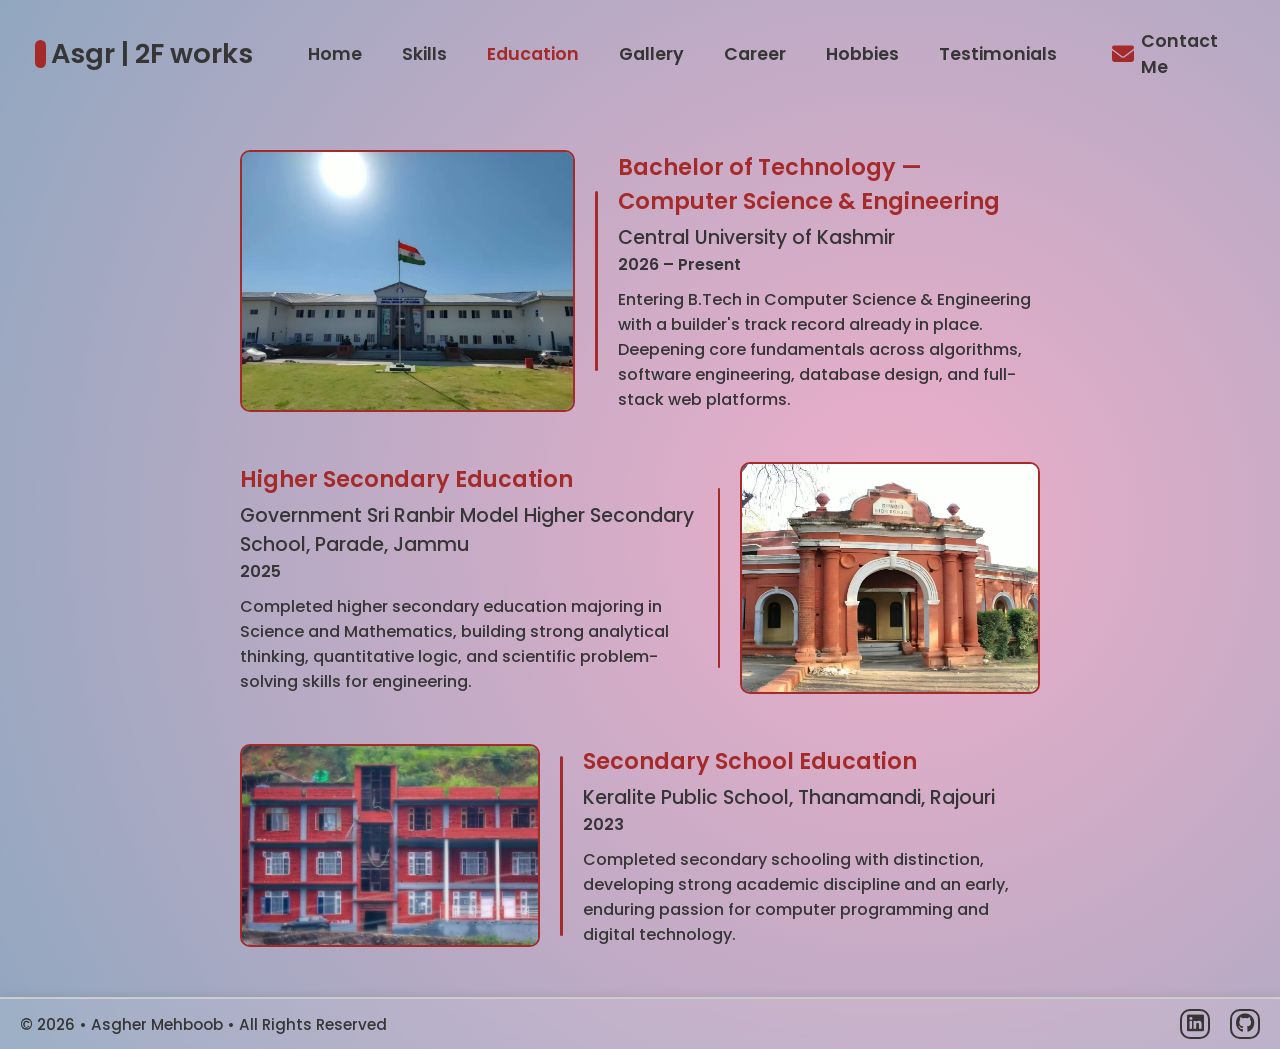
<file: SRC/pages/education.html>
<!DOCTYPE html>
<html>

<head>
    <meta charset="utf-8">
    <meta name="viewport" content="width=device-width, initial-scale=1">
    <title>Education | Asgher Mehboob</title>
    <link rel="stylesheet" type="text/css" href="../style/style.css">
    <link rel="icon" href="../../Assets/favicons/favicon.png" type="image/png" sizes="32x32">

    <link rel="stylesheet" href="https://cdnjs.cloudflare.com/ajax/libs/font-awesome/6.2.0/css/all.min.css">
    <link rel="stylesheet" href="https://unpkg.com/boxicons@latest/css/boxicons.min.css">

</head>

<body>


    <header class="header" id="header">
        <a href="../../index.html" class="logo"><span class="main-icon"></span><span>Asgr | 2F works</span></a>

        <div class="navbar">
            <a href="../../index.html">Home</a>
            <a href="./skills.html">Skills</a>
            <a href="./education.html" class="active">Education</a>
            <a href="./gallery.html">Gallery</a>
            <a href="./career.html">Career</a>
            <a href="./hobbies.html">Hobbies</a>
            <a href="./testimonials.html">Testimonials</a>
        </div>

        <div class="main">
            <a href="./contact.html" class="user main-items"><i class="fas fa-envelope cm-icon"></i>Contact Me</a>
            <div class="main-items menu-icon-container" id="menu-icon-js">
                <div class="bx bx-menu" id="menu-icon"></div>
            </div>
        </div>
    </header>


    <div class="page">
        <main class="education-main">
            <div class="education-section">
                <div class="study first">
                    <div class="image">
                        <img src="../../Assets/education/three.jpg" alt="Central University of Kashmir">
                    </div>
                    <div class="line"></div>
                    <div class="texts">
                        <div class="header">Bachelor of Technology — Computer Science &amp; Engineering</div>
                        <div class="name">Central University of Kashmir</div>
                        <div class="year">2026 – Present</div>
                        <div class="text">Entering B.Tech in Computer Science &amp; Engineering with a builder's track record already in place. Deepening core fundamentals across algorithms, software engineering, database design, and full-stack web platforms.</div>
                    </div>
                </div>
                <div class="study second">
                    <div class="image">
                        <img src="../../Assets/education/one.png" alt="Government Sri Ranbir Model Higher Secondary School">
                    </div>
                    <div class="line"></div>
                    <div class="texts">
                        <div class="header">Higher Secondary Education</div>
                        <div class="name">Government Sri Ranbir Model Higher Secondary School, Parade, Jammu</div>
                        <div class="year">2025</div>
                        <div class="text">Completed higher secondary education majoring in Science and Mathematics, building strong analytical thinking, quantitative logic, and scientific problem-solving skills for engineering.</div>
                    </div>
                </div>
                <div class="study third">
                    <div class="image">
                        <img src="../../Assets/education/two.jpg" alt="Keralite Public School">
                    </div>
                    <div class="line"></div>
                    <div class="texts">
                        <div class="header">Secondary School Education</div>
                        <div class="name">Keralite Public School, Thanamandi, Rajouri</div>
                        <div class="year">2023</div>
                        <div class="text">Completed secondary schooling with distinction, developing strong academic discipline and an early, enduring passion for computer programming and digital technology.</div>
                    </div>
                </div>
            </div>
        </main>
        <footer class="footer">
            <div class="left">
                &copy; 2026 • Asgher Mehboob • All Rights Reserved
            </div>
            <div class="right">
                <div class="social"><a href="https://www.linkedin.com/in/asgher-mehboob-43874b436" target="_blank"><i class="fa-brands fa-linkedin"></i></a></div>
                <div class="social"><a href="https://github.com/asghermehboob2f-works" target="_blank"><i class="fa-brands fa-github"></i></a></div>
            </div>
        </footer>
    </div>





    <div class="nav-touch-close" id="nav-tc-js"></div>

    <script type="text/javascript" src="../script/script.js"></script>

</body>

</html>
</file>
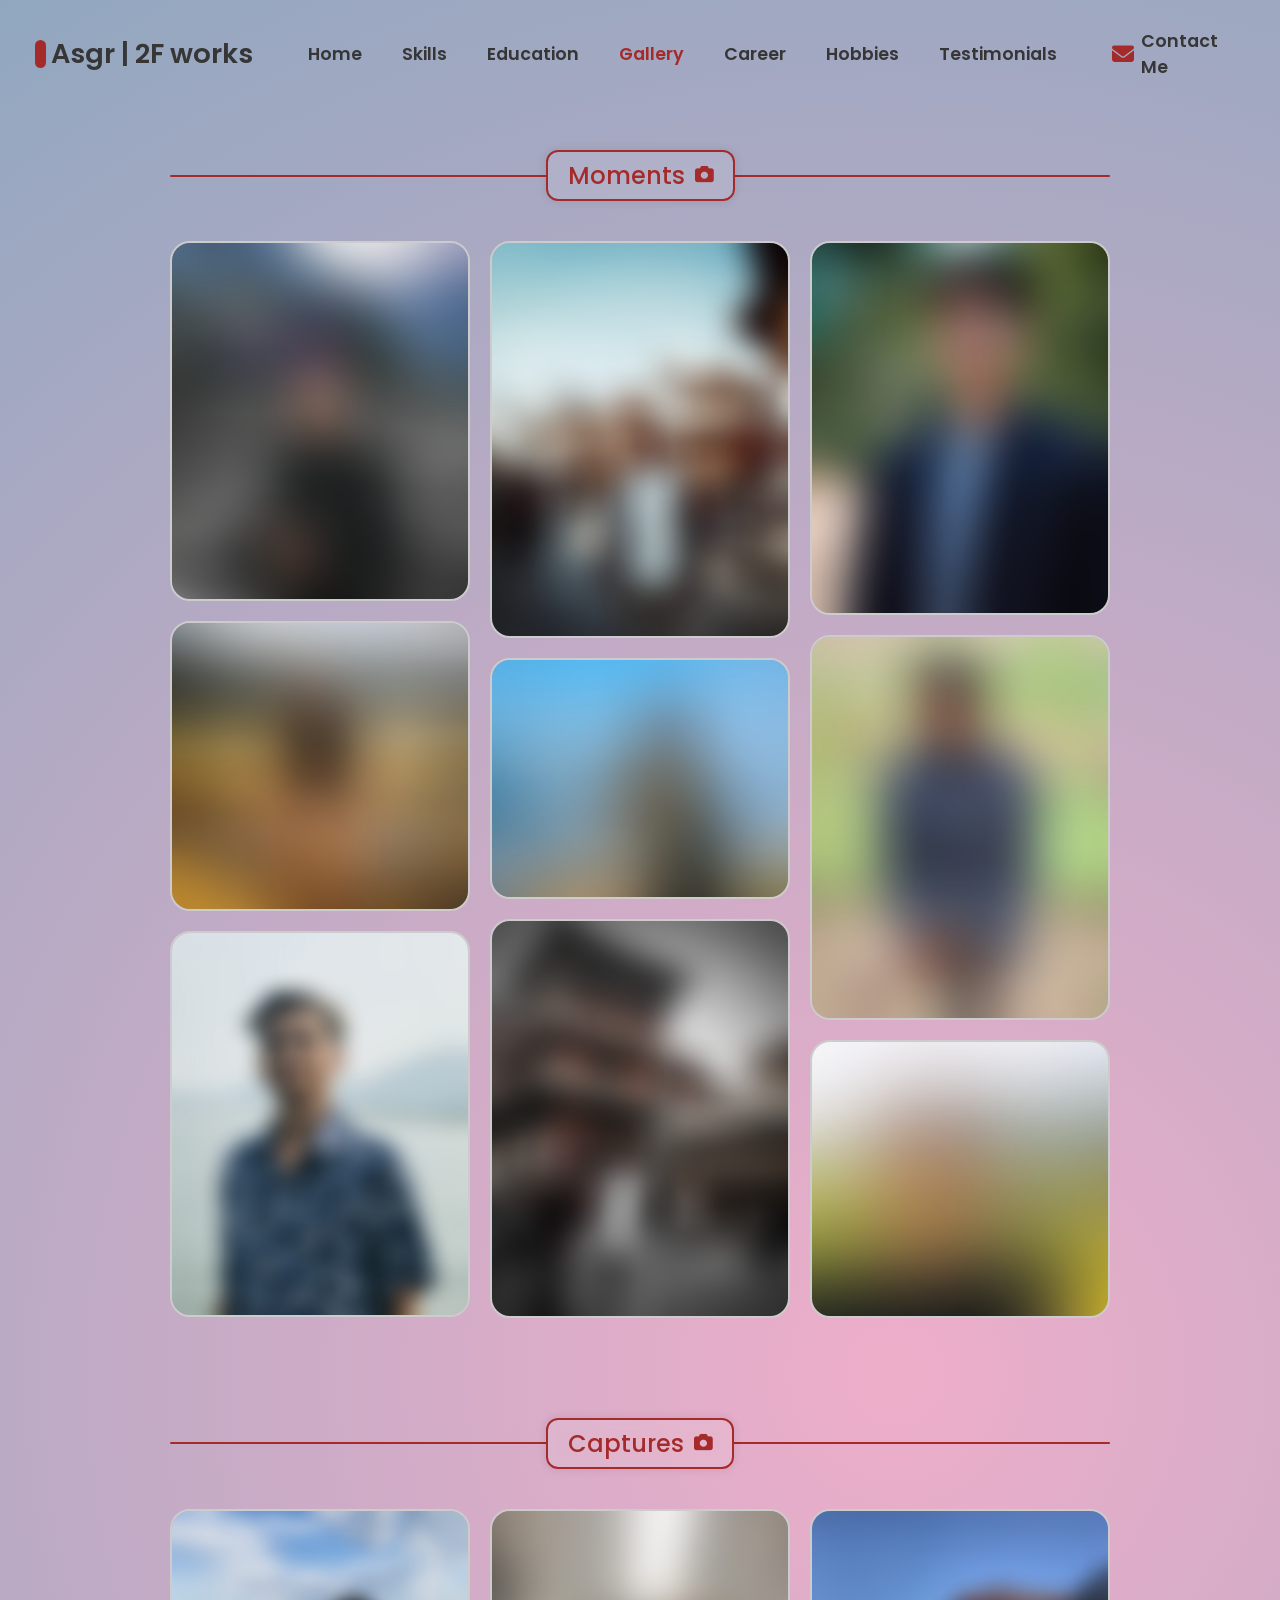
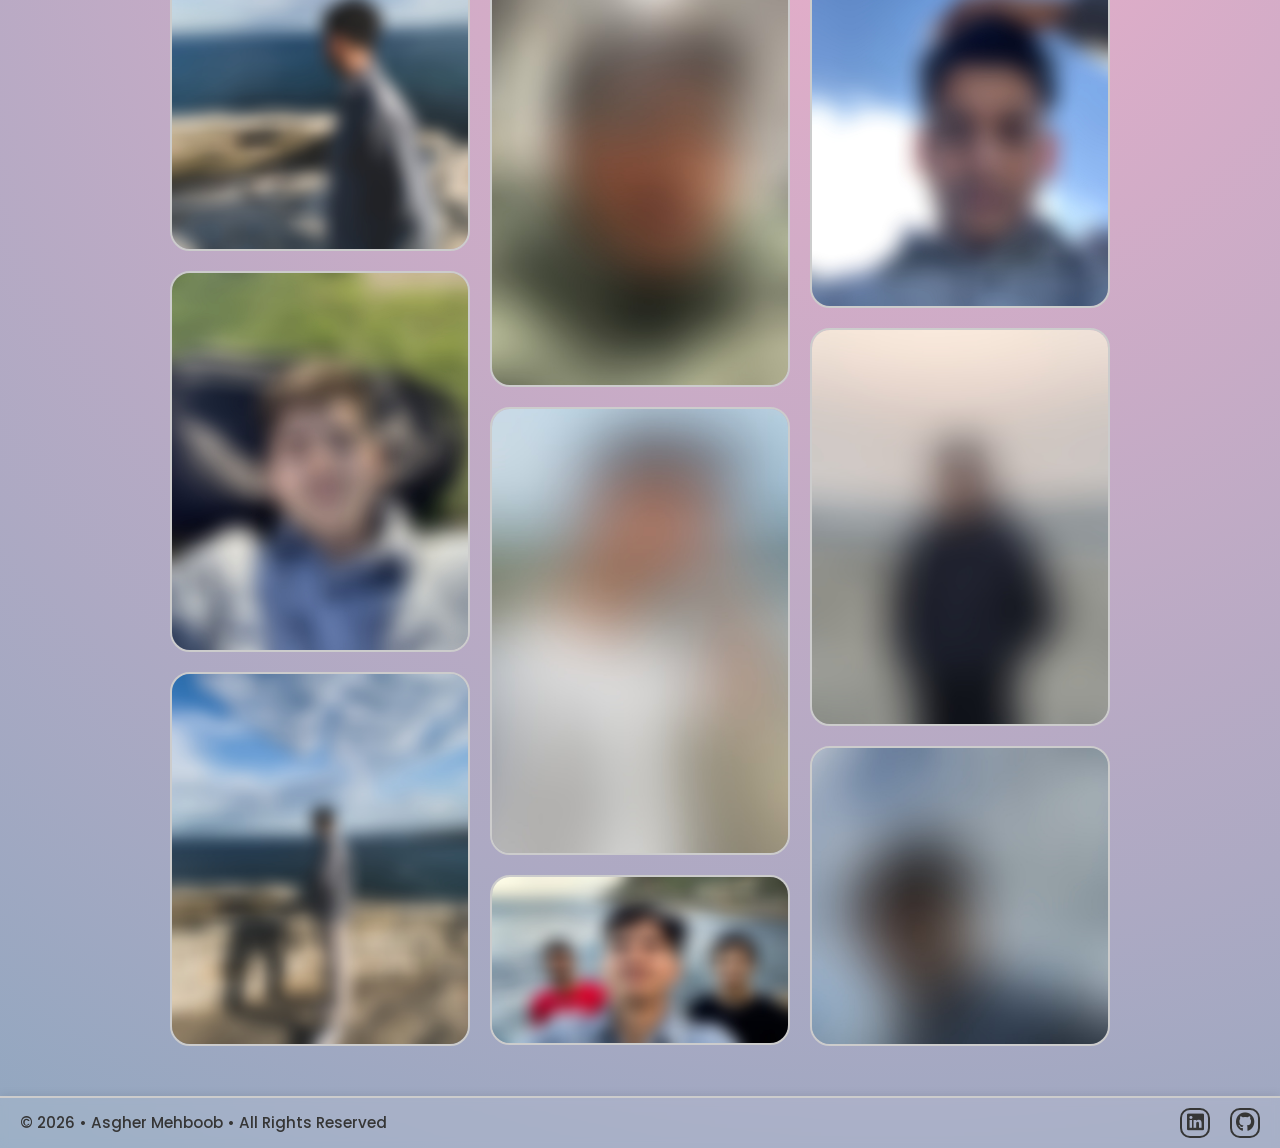
<file: SRC/pages/gallery.html>
<!DOCTYPE html>
<html>

<head>
    <meta charset="utf-8">
    <meta name="viewport" content="width=device-width, initial-scale=1">
    <title>Gallery | Asgher Mehboob</title>
    <link rel="stylesheet" type="text/css" href="../style/style.css?v=2">
    <link rel="icon" href="../../Assets/favicons/favicon.png" type="image/png" sizes="32x32">

    <link rel="stylesheet" href="https://cdnjs.cloudflare.com/ajax/libs/font-awesome/6.2.0/css/all.min.css">
    <link rel="stylesheet" href="https://unpkg.com/boxicons@latest/css/boxicons.min.css">
</head>

<body>


    <header class="header" id="header">
        <a href="../../index.html" class="logo"><span class="main-icon"></span><span>Asgr | 2F works</span></a>

        <div class="navbar">
            <a href="../../index.html">Home</a>
            <a href="./skills.html">Skills</a>
            <a href="./education.html">Education</a>
            <a href="./gallery.html" class="active">Gallery</a>
            <a href="./career.html">Career</a>
            <a href="./hobbies.html">Hobbies</a>
            <a href="./testimonials.html">Testimonials</a>
        </div>

        <div class="main">
            <a href="contact.html" class="user main-items"><i class="fas fa-envelope cm-icon"></i>Contact Me</a>
            <div class="main-items menu-icon-container" id="menu-icon-js">
                <div class="bx bx-menu" id="menu-icon"></div>
            </div>
        </div>
    </header>

    <div class="page">
    <main class="gallery-main">
        <div class="gallery-section">
            <div class="column nepal">
                <div class="header">
                    <div class="header-line"></div>
                    <div class="text">Moments <i class="fa-solid fa-camera"></i></div>
                    <div class="header-line right"></div>
                </div>
                <div class="images">
                    <div class="first image-column">
                        <img src="../../Assets/gallery/Nepal/new 5 cropped.jpeg" alt="">
                        <img src="../../Assets/gallery/Nepal/new 4.jpeg" alt="">
                        <img src="../../Assets/gallery/Nepal/1 (9).jpeg" alt="">
                    </div>
                    <div class="second image-column">
                        <img src="../../Assets/gallery/Nepal/1 (5).jpg" alt="">
                        <img src="../../Assets/gallery/Nepal/1 (1).jpeg" alt="">
                        <img src="../../Assets/gallery/Nepal/new 6.jpeg" alt="">
                    </div>
                    <div class="third image-column">
                        <img src="../../Assets/gallery/Nepal/new 1.jpg" alt="">
                        <img src="../../Assets/gallery/Nepal/1 (8).jpeg" alt="">
                        <img src="../../Assets/gallery/Nepal/1 (4).jpg" alt="">
                    </div>
                </div>
            </div>
            <div class="column australia">
                <div class="header">
                    <div class="header-line"></div>
                    <div class="text">Captures <i class="fa-solid fa-camera"></i></div>
                    <div class="header-line right"></div>
                </div>
                <div class="images">
                    <div class="first image-column">
                        <img src="../../Assets/gallery/Australia/1 (1).jpeg" alt="">
                        <img src="../../Assets/gallery/Australia/1 (3).jpg" alt="">
                        <img src="../../Assets/gallery/Australia/1 (2).jpeg" alt="">
                    </div>
                    <div class="second image-column">
                        <img src="../../Assets/gallery/Australia/1 (5).jpg" alt="">
                        <img src="../../Assets/gallery/Australia/1 (1).jpg" alt="">
                        <img src="../../Assets/gallery/Australia/1 (2).jpg" alt="">
                    </div>
                    <div class="third image-column">
                        <img src="../../Assets/gallery/Australia/1 (4).jpg" alt="">
                        <img src="../../Assets/gallery/Australia/1 (3).jpeg" alt="">
                        <img src="../../Assets/gallery/Australia/1 (6).jpg" alt="">
                    </div>
                </div>
            </div>
        </div>
    </main>
    <footer class="footer">
        <div class="left">
            &copy; 2026 • Asgher Mehboob • All Rights Reserved
        </div>
        <div class="right">
            <div class="social"><a href="https://www.linkedin.com/in/asgher-mehboob-43874b436" target="_blank"><i class="fa-brands fa-linkedin"></i></a></div>
            <div class="social"><a href="https://github.com/asghermehboob2f-works" target="_blank"><i class="fa-brands fa-github"></i></a></div>
        </div>
    </footer>
</div>

    <div class="nav-touch-close" id="nav-tc-js"></div>

    <script type="text/javascript" src="../script/script.js"></script>

</body>

</html>
</file>
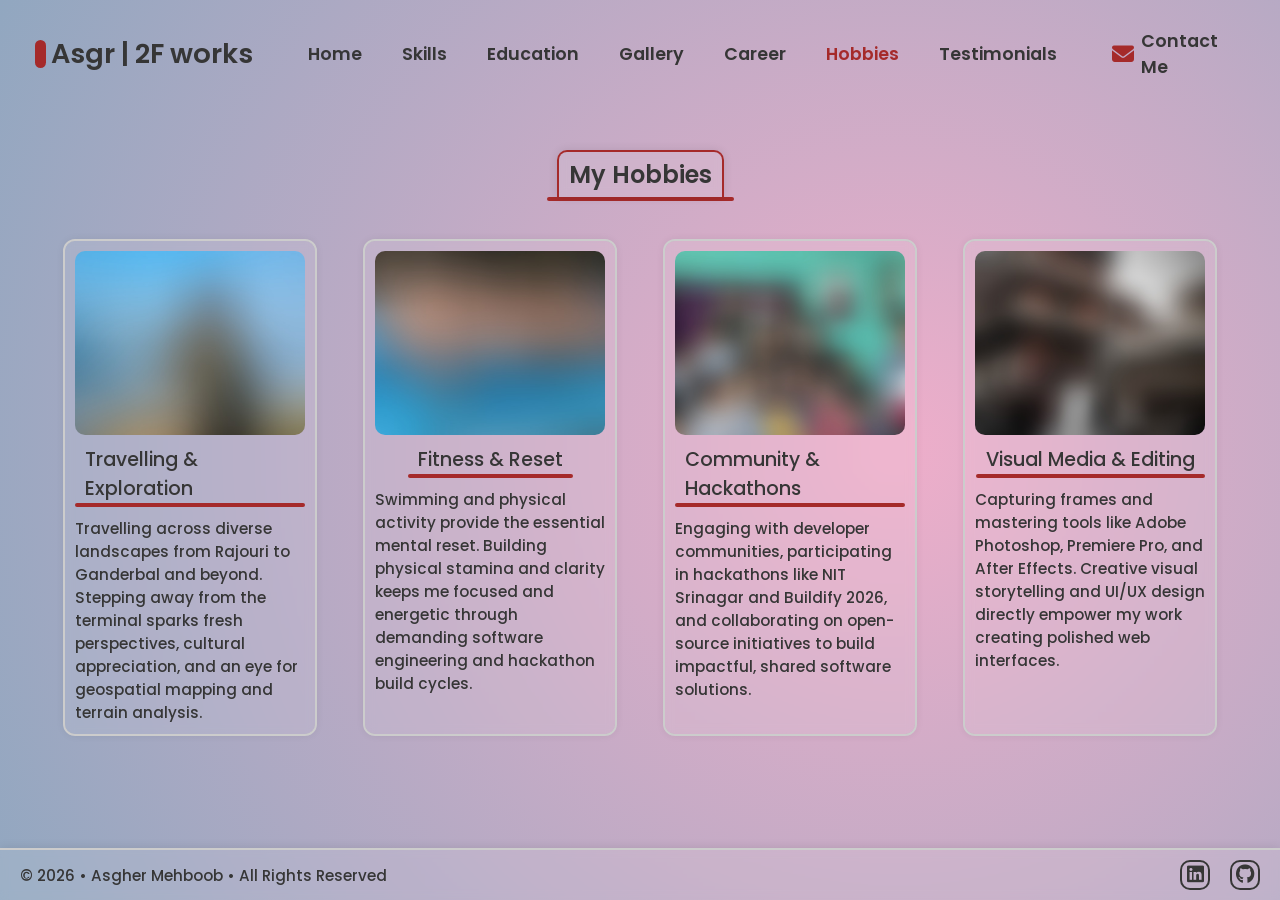
<file: SRC/pages/hobbies.html>
<!DOCTYPE html>
<html>

<head>
    <meta charset="utf-8">
    <meta name="viewport" content="width=device-width, initial-scale=1">
    <title>Hobbies | Asgher Mehboob</title>
    <link rel="stylesheet" type="text/css" href="../style/style.css">
    <link rel="icon" href="../../Assets/favicons/favicon.png" type="image/png" sizes="32x32">

    <link rel="stylesheet" href="https://cdnjs.cloudflare.com/ajax/libs/font-awesome/6.2.0/css/all.min.css">
    <link rel="stylesheet" href="https://unpkg.com/boxicons@latest/css/boxicons.min.css">
</head>

<body>


    <header class="header" id="header">
        <a href="../../index.html" class="logo"><span class="main-icon"></span><span>Asgr | 2F works</span></a>

        <div class="navbar">
            <a href="../../index.html">Home</a>
            <a href="./skills.html">Skills</a>
            <a href="./education.html">Education</a>
            <a href="./gallery.html">Gallery</a>
            <a href="./career.html">Career</a>
            <a href="./hobbies.html" class="active">Hobbies</a>
            <a href="./testimonials.html">Testimonials</a>
        </div>

        <div class="main">
            <a href="contact.html" class="user main-items"><i class="fas fa-envelope cm-icon"></i>Contact Me</a>
            <div class="main-items menu-icon-container" id="menu-icon-js">
                <div class="bx bx-menu" id="menu-icon"></div>
            </div>
        </div>
    </header>

    <div class="page">
    <main class="hobbies-main">
        <div class="hobbies-section">
            <div class="hobbies-header">
                <div class="header-text">My Hobbies</div>
                <div class="header-line"></div>
            </div>
            <div class="section">
                <div class="row first">
                    <div class="hobbies 1">
                        <div class="image">
                            <img src="../../Assets/hobbies/travelling.jpeg" alt="Travelling">
                        </div>
                        <div class="header">
                            <div class="header-text">Travelling &amp; Exploration</div>
                            <div class="header-line"></div>
                        </div>
                        <div class="text">
                            Travelling across diverse landscapes from Rajouri to Ganderbal and beyond. Stepping away from the terminal sparks fresh perspectives, cultural appreciation, and an eye for geospatial mapping and terrain analysis.
                        </div>
                    </div>
                    <div class="hobbies 2">
                        <div class="image">
                            <img src="../../Assets/hobbies/swimming.jpg" alt="Staying Active">
                        </div>
                        <div class="header">
                            <div class="header-text">Fitness &amp; Reset</div>
                            <div class="header-line"></div>
                        </div>
                        <div class="text">
                            Swimming and physical activity provide the essential mental reset. Building physical stamina and clarity keeps me focused and energetic through demanding software engineering and hackathon build cycles.
                        </div>
                    </div>
                </div>
                <div class="row second">
                    <div class="hobbies 3">
                        <div class="image">
                            <img src="../../Assets/hobbies/social adventures.jpg" alt="Community">
                        </div>
                        <div class="header">
                            <div class="header-text">Community &amp; Hackathons</div>
                            <div class="header-line"></div>
                        </div>
                        <div class="text">
                            Engaging with developer communities, participating in hackathons like NIT Srinagar and Buildify 2026, and collaborating on open-source initiatives to build impactful, shared software solutions.
                        </div>
                    </div>
                    <div class="hobbies 4">
                        <div class="image">
                            <img src="../../Assets/hobbies/photography.jpeg" alt="Visual Media">
                        </div>
                        <div class="header">
                            <div class="header-text">Visual Media &amp; Editing</div>
                            <div class="header-line"></div>
                        </div>
                        <div class="text">
                            Capturing frames and mastering tools like Adobe Photoshop, Premiere Pro, and After Effects. Creative visual storytelling and UI/UX design directly empower my work creating polished web interfaces.
                        </div>
                    </div>
                </div>
            </div>
        </div>
    </main>
    <footer class="footer">
        <div class="left">
            &copy; 2026 • Asgher Mehboob • All Rights Reserved
        </div>
        <div class="right">
            <div class="social"><a href="https://www.linkedin.com/in/asgher-mehboob-43874b436" target="_blank"><i class="fa-brands fa-linkedin"></i></a></div>
            <div class="social"><a href="https://github.com/asghermehboob2f-works" target="_blank"><i class="fa-brands fa-github"></i></a></div>
        </div>
    </footer>
</div>





    <div class="nav-touch-close" id="nav-tc-js"></div>

    <script type="text/javascript" src="../script/script.js"></script>

</body>

</html>
</file>
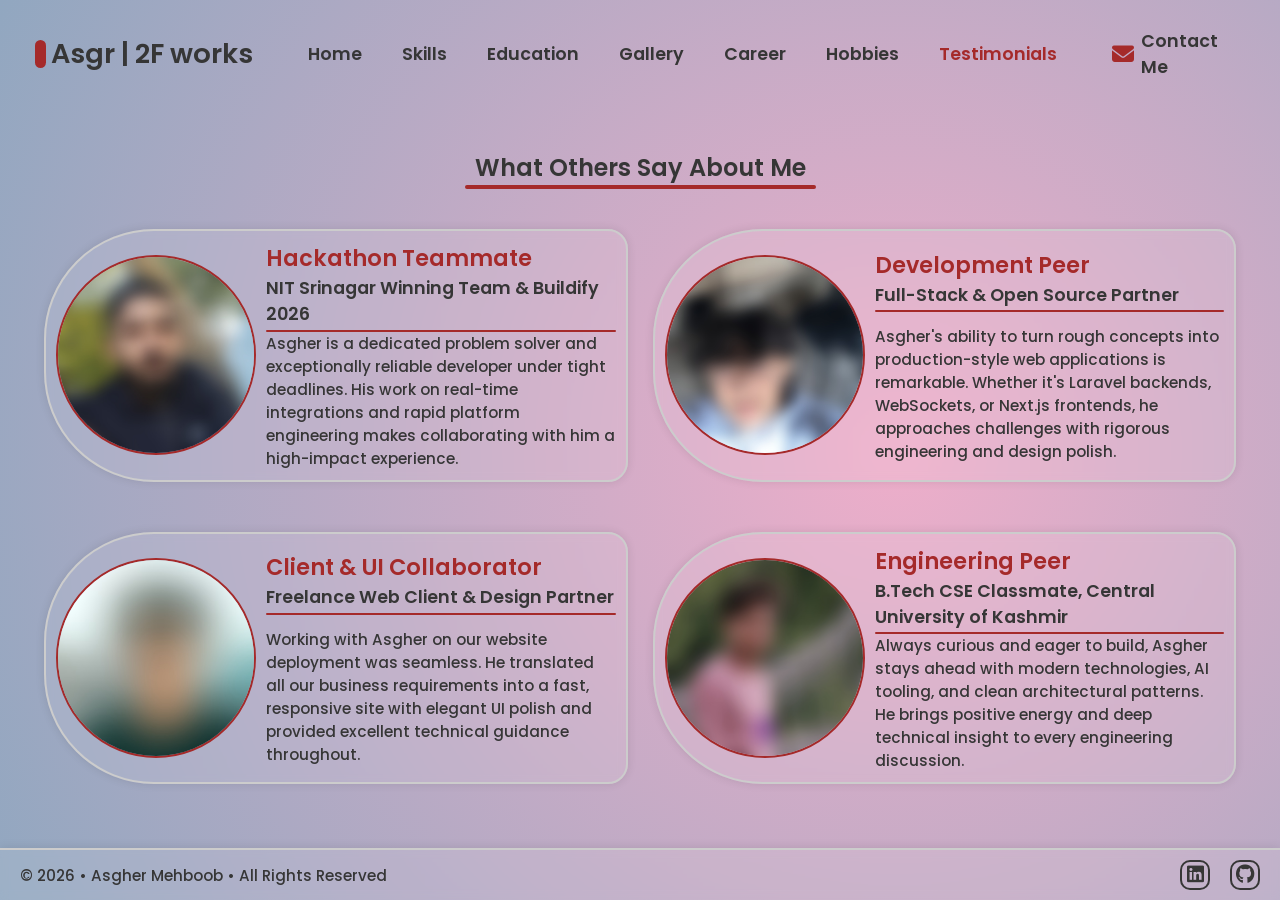
<file: SRC/pages/testimonials.html>
<!DOCTYPE html>
<html>

<head>
    <meta charset="utf-8">
    <meta name="viewport" content="width=device-width, initial-scale=1">
    <title>Testimonials | Asgher Mehboob</title>
    <link rel="stylesheet" type="text/css" href="../style/style.css">
    <link rel="icon" href="../../Assets/favicons/favicon.png" type="image/png" sizes="32x32">

    <link rel="stylesheet" href="https://cdnjs.cloudflare.com/ajax/libs/font-awesome/6.2.0/css/all.min.css">
    <link rel="stylesheet" href="https://unpkg.com/boxicons@latest/css/boxicons.min.css">
</head>

<body>


    <header class="header" id="header">
        <a href="../../index.html" class="logo"><span class="main-icon"></span><span>Asgr | 2F works</span></a>

        <div class="navbar">
            <a href="../../index.html">Home</a>
            <a href="./skills.html">Skills</a>
            <a href="./education.html">Education</a>
            <a href="./gallery.html">Gallery</a>
            <a href="./career.html">Career</a>
            <a href="./hobbies.html">Hobbies</a>
            <a href="./testimonials.html" class="active">Testimonials</a>
        </div>

        <div class="main">
            <a href="contact.html" class="user main-items"><i class="fas fa-envelope cm-icon"></i>Contact Me</a>
            <div class="main-items menu-icon-container" id="menu-icon-js">
                <div class="bx bx-menu" id="menu-icon"></div>
            </div>
        </div>
    </header>


    <div class="page">
    <main class="testimonials-main">
        <div class="testimonials-section">
            <div class="testimonials-header">
                <div class="header-text">What Others Say About Me</div>
                <div class="header-line"></div>
            </div>
            <div class="section">
                <div class="row">
                    <!-- <div class="test1"> -->
                    <div class="block maddat">
                        <div class="image">
                            <img src="../../Assets/testimonials/person1.jpg" alt="Teammate">
                        </div>
                        <div class="content">
                            <div class="content-row">
                                <div class="name">Hackathon Teammate</div>
                                <div class="description">NIT Srinagar Winning Team &amp; Buildify 2026</div>
                                <div class="line"></div>
                            </div>
                            <div class="text">
                                Asgher is a dedicated problem solver and exceptionally reliable developer under tight deadlines. His work on real-time integrations and rapid platform engineering makes collaborating with him a high-impact experience.
                            </div>
                        </div>
                    </div>
                    <div class="block oasis">
                        <div class="image">
                            <img src="../../Assets/testimonials/person2.jpeg" alt="Full-Stack Peer">
                        </div>
                        <div class="content">
                            <div class="content-row">
                                <div class="name">Development Peer</div>
                                <div class="description">Full-Stack &amp; Open Source Partner</div>
                                <div class="line"></div>
                            </div>
                            <div class="text">
                                Asgher's ability to turn rough concepts into production-style web applications is remarkable. Whether it's Laravel backends, WebSockets, or Next.js frontends, he approaches challenges with rigorous engineering and design polish.
                            </div>
                        </div>
                    </div>
                    <!-- </div> -->
                </div>
                <div class="row">
                    <!-- <div class="test1"> -->
                    <div class="block sudip">
                        <div class="image">
                            <img src="../../Assets/testimonials/person3.jpg" alt="Client & UI Collaborator">
                        </div>
                        <div class="content">
                            <div class="content-row">
                                <div class="name">Client &amp; UI Collaborator</div>
                                <div class="description">Freelance Web Client &amp; Design Partner</div>
                                <div class="line"></div>
                            </div>
                            <div class="text">
                                Working with Asgher on our website deployment was seamless. He translated all our business requirements into a fast, responsive site with elegant UI polish and provided excellent technical guidance throughout.
                            </div>
                        </div>
                    </div>
                    <div class="block subin">
                        <div class="image">
                            <img src="../../Assets/testimonials/person4.jpg" alt="Academic Peer">
                        </div>
                        <div class="content">
                            <div class="content-row">
                                <div class="name">Engineering Peer</div>
                                <div class="description">B.Tech CSE Classmate, Central University of Kashmir</div>
                                <div class="line"></div>
                            </div>
                            <div class="text">
                                Always curious and eager to build, Asgher stays ahead with modern technologies, AI tooling, and clean architectural patterns. He brings positive energy and deep technical insight to every engineering discussion.
                            </div>
                        </div>
                    </div>
                    <!-- </div> -->
                </div>
            </div>
        </div>
    </main>
    <footer class="footer">
        <div class="left">
            &copy; 2026 • Asgher Mehboob • All Rights Reserved
        </div>
        <div class="right">
            <div class="social"><a href="https://www.linkedin.com/in/asgher-mehboob-43874b436" target="_blank"><i class="fa-brands fa-linkedin"></i></a></div>
            <div class="social"><a href="https://github.com/asghermehboob2f-works" target="_blank"><i class="fa-brands fa-github"></i></a></div>
        </div>
    </footer>
</div>




    
    <div class="nav-touch-close" id="nav-tc-js"></div>

    <script type="text/javascript" src="../script/script.js"></script>

</body>

</html>
</file>
<file: SRC/style/style.css>
@import url('https://fonts.googleapis.com/css2?family=Poppins:wght@300;400;500;600;700&display=swap');

* {
	padding: 0;
	margin: 0;
	box-sizing: border-box;
	font-family: 'Poppins', sans-serif;
	text-decoration: none;
	list-style: none;
}

img {
	
}

:root {
	/* --bg-color: radial-gradient(circle at 60% 50%, rgba(238,174,202,1) 0%, rgb(127, 172, 224) 100%); */
	--bg-color: radial-gradient(circle at 70% 50%, rgba(238, 174, 202, 1) 0%, rgb(145, 167, 192) 100%);
	--text-color: #363636;
	--main-color: brown;
	/* --main-color: hsl(250, 52%, 36%); */
}

html {
	overflow-x: hidden;
}

body {
	min-height: 100vh;
	background: var(--bg-color);
	color: var(--text-color);
	overflow-x: hidden;
}

header {
	position: fixed;
	/* position: relative; */
	width: 100%;
	top: 0;
	right: 0;
	z-index: 117;
	display: flex;
	align-items: center;
	/* justify-content: space-between; */
	justify-content: space-evenly;
	background: transparent;
	/* padding: 28px 12%; */
	padding: 28px 0px;
	transition: all .50s ease;
	/* backdrop-filter: blur(4px); */
}
header.scrolled {
	backdrop-filter: blur(4px);
}
.logo {
	display: flex;
	align-items: center;
	/* margin-right: 25px; */
}

.logo .main-icon {
	width: 0.7rem;
	height: 1.7rem;
	margin-right: 5px;
	background-color: var(--main-color);
	border-radius: 50px;
}

.logo span {
	color: var(--text-color);
	font-size: 1.7rem;
	font-weight: 600;
}

.navbar {
	display: flex;
}

.navbar a {
	position: relative;
	color: var(--text-color);
	font-size: 1.1rem;
	font-weight: 600;
	padding: 5px 0;
	margin: 0px 20px;
	transition: all .50s ease;
	display: flex;
	justify-content: center;
}

.navbar a::before {
	content: "";
	position: absolute;
	top: 0;
	width: 0px;
	height: 2px;
	border-radius: 10px;
	background-color: var(--text-color);
	transition: all 0.3s ease;
	opacity: 0;
}

.navbar a:hover::before {
	width: 100%;
	opacity: 1;
}

.navbar a:hover {
	color: var(--main-color);
	transform: scale(1.1);
}

.header .navbar a.active,
.header .main a.active {
	color: var(--main-color);
}


.header .main {
	display: flex;
	align-items: center;
	/* border: 2px solid; */
	/* margin-left: 25px; */
}

.header .main a {
	width: 132.4417px;
	/* width: fit-content; */
	justify-content: right;
	color: var(--text-color);
	font-size: 1.1rem;
	font-weight: 600;
	transition: all .50s ease;
}

.header .main .user .cm-icon {
	font-size: 22px;
}

.user {
	display: flex;
	align-items: center;
}

.user i {
	color: var(--main-color);
	font-size: 28px;
	margin-right: 7px;
}

.main a:hover {
	color: var(--main-color);
}

#menu-icon {
	font-size: 26px;
	color: var(--text-color);
	cursor: pointer;
	z-index: 114;
	display: none;
	line-height: 1;
	transition: transform 0.35s cubic-bezier(0.34, 1.56, 0.64, 1), color 0.25s ease;
}

#menu-icon.bx-x {
	transform: rotate(90deg);
	color: var(--main-color);
}

.about {
	/* position: relative;
	top: 150px; */
	width: 100%;
	padding-top: 150px;
	/* margin-top: 150px; */
	/* height: 100vh; */
	min-width: 250px;
	display: flex;
	justify-content: center;
	align-items: center;
}

.about-content {
	max-width: 1080px;
	padding: 0px 20px;
	display: flex;
	justify-content: center;
	align-items: center;
	flex-direction: row;
}

.column.left {
	text-align: left;
	/* padding-left: 20px; */
	flex: 1;
	min-width: 0;
}

.column.right {
	order: 1;
	width: fit-content;
	display: flex;
	align-items: center;
	justify-content: left;
}


.column.right img {
	max-width: 250px;
	margin-left: 50px;
	border-radius: 20px 100px 20px 20px;
	box-shadow: 0 0 10px rgba(0, 0, 0, 0.2);

}

.about .text {
	font-size: clamp(1.25rem, 2vw, 1.8rem);
	font-weight: bold;
	color: var(--text-color);
	white-space: nowrap;
}

.about .iAm {
	color: #4e54c8;
}

.about p {
	font-size: 1.2rem;
	font-weight: 500;
	margin-top: 20px;
	color: var(--text-color);
}

.about .buttons {
	margin-top: 20px;
	display: flex;
	column-gap: 20px;
}

.about a {
	display: inline-block;
	/* margin-top: 20px; */
	padding: 10px 20px;
	background-color: var(--main-color);
	color: #fff;
	text-decoration: none;
	border-radius: 5px;
	font-size: 1rem;
	font-weight: 500;
	transition: 0.3s;
}

.about a:hover {
	background-color: #4e54c8;
}

.about .cm-button {
	color: var(--text-color);
	/* font-weight: 600; */
	background-color: transparent;
	outline: 2px solid var(--main-color);
}

.about .cm-button:hover {
	/* font-weight: 500; */
	color: white;
	outline: none;
}

.nav-touch-close {
	position: fixed;
	display: none;
	top: 0;
	left: 0;
	width: 100%;
	height: 100%;
	background: rgba(15, 23, 42, 0.2);
	backdrop-filter: blur(5px);
	-webkit-backdrop-filter: blur(5px);
	cursor: pointer;
	z-index: 112;
	transition: opacity 0.3s ease;
}

.nav-touch-close-open {
	display: block;
}

.nav-LR-TC {
	background: transparent;
	backdrop-filter: none;
}

@media (max-width: 1200px) {
	header {
		padding: 14px 2%;
		transition: .2s;
		justify-content: space-between;
	}

	.navbar a {
		padding: 5px 0;
		margin: 0px 20px;
	}
}

@media (max-width: 850px) {
	/* .about {
		display: inline;
	} */

	.about-content {
		/* position: relative; */
		display: block;
		padding: 0px;
		/* top: 100px; */
		max-width: 100%;
		height: 100%;
	}

	.about-content .column.left {
		max-width: 100%;
		margin-left: 20px;
		margin-right: 20px;
		padding: 0px;
		text-align: center;
	}


	.about-content .column.left .text {
		margin-top: 20px;
		font-size: clamp(1.05rem, 3.6vw, 1.5rem);
		white-space: nowrap;
	}

	.about-content .column.left p {
		margin: 0px;
		font-size: 1.1rem;
		margin-top: 10px;
	}

	.about .about-content .buttons {
		display: block;
		margin: 0px;
	}

	.about-content .column.left a {
		margin: 0px;
		margin-top: 20px;
		margin-right: 10px;
		margin-left: 10px;

	}

	.about-content .column.right {
		width: 100%;
		display: flex;
		justify-content: center;
		align-items: center;
	}

	.about-content .column.right img {
		margin: 0px;
	}
}

@media (max-width: 768px) {
	.about-content .column.left .text {
		font-size: clamp(0.78rem, 3.8vw, 1.05rem);
	}

	.header .main .user {
		display: none !important;
	}

	.logo span {
		font-size: 1.35rem;
	}
}

@media (max-width: 1100px) {
	.main .main-items {
		margin-right: 12px;
	}

	.main .menu-icon-container {
		position: relative;
		margin-right: 5px;
		width: 42px;
		height: 42px;
		border-radius: 12px;
		border: none;
		box-shadow: 0 4px 14px rgba(0, 0, 0, 0.08);
		background: rgba(255, 255, 255, 0.45);
		backdrop-filter: blur(14px) saturate(160%);
		-webkit-backdrop-filter: blur(14px) saturate(160%);
		cursor: pointer;
		display: flex;
		justify-content: center;
		align-items: center;
		z-index: 115;
		transition: all 0.25s cubic-bezier(0.4, 0, 0.2, 1);
	}

	.main .menu-icon-container:hover {
		background: rgba(255, 255, 255, 0.7);
		box-shadow: 0 6px 20px rgba(0, 0, 0, 0.12);
		transform: translateY(-1px);
	}

	.main .menu-icon-container:active {
		transform: scale(0.93);
	}

	.header .main a {
		width: 132.6px;
	}

	#menu-icon {
		display: flex;
		align-items: center;
		justify-content: center;
	}

	.navbar {
		position: absolute;
		top: calc(100% + 12px);
		right: 20px;
		min-width: 215px;
		width: auto;
		height: auto;
		padding: 8px 6px;
		border: none;
		border-radius: 18px;
		box-shadow: 0 20px 45px -8px rgba(30, 41, 59, 0.2),
					0 4px 12px rgba(0, 0, 0, 0.06);
		background: rgba(255, 255, 255, 0.78);
		backdrop-filter: blur(24px) saturate(190%);
		-webkit-backdrop-filter: blur(24px) saturate(190%);
		display: flex;
		flex-direction: column;
		gap: 3px;
		transform: translateY(-10px) scale(0.95);
		transform-origin: top right;
		transition: all 0.28s cubic-bezier(0.16, 1, 0.3, 1);
		visibility: hidden;
		opacity: 0;
		pointer-events: none;
		z-index: 116;
	}

	.navbar a {
		display: flex;
		align-items: center;
		justify-content: flex-start;
		width: 100%;
		margin: 0;
		padding: 10px 18px 10px 18px;
		font-size: 0.95rem;
		font-weight: 500;
		color: #334155;
		border-radius: 12px;
		position: relative;
		transition: all 0.2s cubic-bezier(0.4, 0, 0.2, 1);
	}

	.navbar a:before,
	.navbar a:after {
		display: none;
	}

	.navbar a:hover {
		background: rgba(255, 255, 255, 0.85);
		color: var(--main-color);
		transform: translateX(4px);
		box-shadow: 0 2px 8px rgba(0, 0, 0, 0.04);
	}

	.navbar a.active {
		background: linear-gradient(135deg, rgba(165, 42, 42, 0.12), rgba(165, 42, 42, 0.04));
		color: var(--main-color);
		font-weight: 600;
	}

	.navbar a.active::before {
		content: "";
		display: block;
		position: absolute;
		left: 6px;
		width: 3.5px;
		height: 18px;
		border-radius: 4px;
		background: var(--main-color);
		box-shadow: 0 0 8px rgba(165, 42, 42, 0.35);
	}

	.navbar.open {
		visibility: visible;
		opacity: 1;
		transform: translateY(0) scale(1);
		pointer-events: auto;
	}
}

@media (max-width: 500px) {
	.navbar {
		right: 14px;
		min-width: 200px;
	}
}


/* ===================================================
   CONTACT SECTION - MODERN GLASSMORPHIC SHOWCASE
   =================================================== */

.contact-main {
	width: 100%;
	min-height: calc(100vh - 120px);
	padding-top: 110px;
	padding-bottom: 70px;
	display: flex;
	flex-direction: column;
	align-items: center;
	justify-content: center;
}

/* Hero Header */
.contact-hero {
	width: 100%;
	display: flex;
	flex-direction: column;
	align-items: center;
	text-align: center;
	margin-bottom: 35px;
	padding: 0 20px;
	max-width: 780px;
	box-sizing: border-box;
}

.contact-pill {
	display: inline-flex;
	align-items: center;
	gap: 8px;
	padding: 0;
	background: transparent;
	border: none;
	border-radius: 0;
	box-shadow: none;
	backdrop-filter: none;
	-webkit-backdrop-filter: none;
	font-size: 0.85rem;
	font-weight: 600;
	letter-spacing: 1.2px;
	text-transform: uppercase;
	color: #9e2a2b;
	margin-bottom: 8px;
}

.contact-title {
	width: 100%;
	font-size: 2.25rem;
	font-weight: 700;
	color: var(--text-color);
	margin-bottom: 10px;
	letter-spacing: -0.5px;
	word-wrap: break-word;
	overflow-wrap: break-word;
}

.contact-subtitle {
	width: 100%;
	font-size: 1rem;
	color: #4b5563;
	line-height: 1.6;
	word-wrap: break-word;
	overflow-wrap: break-word;
}

/* Main Container - Unified Dual-Panel Glass Card */
.contact-main .contact-full {
	width: 1060px;
	max-width: 94%;
	margin: 0 auto;
	display: grid;
	grid-template-columns: 1fr 1.15fr;
	background: rgba(255, 255, 255, 0.55);
	backdrop-filter: blur(16px);
	-webkit-backdrop-filter: blur(16px);
	border: 1px solid rgba(255, 255, 255, 0.8);
	border-radius: 24px;
	box-shadow: 0 20px 45px rgba(0, 0, 0, 0.07), 0 2px 8px rgba(0, 0, 0, 0.03);
	overflow: hidden;
	transition: all 0.3s ease;
}

/* Left Panel - Contact Information */
.contact-main .contact-section {
	padding: 38px 32px;
	background: rgba(255, 255, 255, 0.28);
	border-right: 1px solid rgba(255, 255, 255, 0.65);
	display: flex;
	flex-direction: column;
	justify-content: space-between;
	gap: 22px;
}

.contact-main .contact-section .cs-top {
	display: flex;
	flex-direction: column;
	gap: 12px;
}

.contact-main .contact-section .cs-header-text h2 {
	font-size: 1.45rem;
	font-weight: 700;
	color: #1f2937;
	margin-bottom: 4px;
}

.contact-main .contact-section .cs-header-text p {
	font-size: 0.88rem;
	color: #4b5563;
	line-height: 1.5;
}


/* Contact Items List */
.contact-main .cs-items-list {
	display: flex;
	flex-direction: column;
	gap: 12px;
}

.contact-main .contact-section .cs-item {
	display: flex;
	align-items: center;
	gap: 14px;
	padding: 12px 14px;
	border-radius: 14px;
	background: rgba(255, 255, 255, 0.45);
	border: 1px solid rgba(255, 255, 255, 0.75);
	transition: all 0.25s ease;
	color: inherit;
	text-decoration: none;
}

.contact-main .contact-section a.cs-item {
	cursor: pointer;
}

.contact-main .contact-section .cs-item:hover {
	background: rgba(255, 255, 255, 0.85);
	border-color: rgba(255, 255, 255, 0.95);
	transform: translateY(-2px);
	box-shadow: 0 6px 18px rgba(0, 0, 0, 0.05);
}

.contact-main .contact-section .icon {
	width: 44px;
	height: 44px;
	min-width: 44px;
	border-radius: 12px;
	background: rgba(158, 42, 43, 0.1);
	border: 1px solid rgba(158, 42, 43, 0.2);
	color: #9e2a2b;
	font-size: 1.15rem;
	display: flex;
	align-items: center;
	justify-content: center;
	transition: all 0.25s ease;
}

.contact-main .contact-section .cs-item:hover .icon {
	background: #9e2a2b;
	color: #ffffff;
	transform: scale(1.05);
}

.contact-main .contact-section .text {
	flex: 1;
	display: flex;
	flex-direction: column;
	min-width: 0;
}

.contact-main .contact-section .placeHolder {
	font-size: 0.72rem;
	font-weight: 700;
	text-transform: uppercase;
	letter-spacing: 0.6px;
	color: #9e2a2b;
	margin-bottom: 2px;
}

.contact-main .contact-section .info {
	font-size: 0.9rem;
	font-weight: 500;
	color: #1f2937;
	word-break: break-word;
	line-height: 1.35;
}

.contact-main .contact-section .action-hint {
	font-size: 0.78rem;
	color: #9ca3af;
	transition: all 0.2s ease;
	opacity: 0.5;
	padding-right: 4px;
}

.contact-main .contact-section .cs-item:hover .action-hint {
	color: #9e2a2b;
	opacity: 1;
	transform: translate(2px, -2px);
}

/* Right Panel - Contact Form */
.contact-main .contact-form {
	padding: 38px 36px;
	display: flex;
	flex-direction: column;
	justify-content: center;
	position: relative;
	background: transparent;
	text-align: left;
}

.contact-main .contact-form .cf-header {
	margin-bottom: 20px;
}

.contact-main .contact-form .cf-header h2 {
	font-size: 1.45rem;
	font-weight: 700;
	color: #1f2937;
	margin-bottom: 4px;
}

.contact-main .contact-form .cf-header p {
	font-size: 0.88rem;
	color: #4b5563;
}

.contact-main .form-group {
	margin-bottom: 16px;
	text-align: left;
}

.contact-main label {
	display: flex;
	align-items: center;
	gap: 8px;
	font-size: 0.85rem;
	font-weight: 600;
	color: #374151;
	margin-bottom: 6px;
}

.contact-main label i {
	color: #9e2a2b;
	font-size: 0.9rem;
}

.contact-main input[type="text"],
.contact-main input[type="email"],
.contact-main textarea {
	width: 100%;
	padding: 11px 15px;
	font-size: 0.92rem;
	font-family: inherit;
	color: #1f2937;
	background: rgba(255, 255, 255, 0.75);
	border: 1.5px solid rgba(209, 213, 219, 0.85);
	border-radius: 12px;
	outline: none;
	box-shadow: 0 2px 4px rgba(0, 0, 0, 0.02);
	transition: all 0.25s ease;
}

.contact-main input[type="text"]::placeholder,
.contact-main input[type="email"]::placeholder,
.contact-main textarea::placeholder {
	color: #9ca3af;
	font-size: 0.88rem;
}

.contact-main input[type="text"]:focus,
.contact-main input[type="email"]:focus,
.contact-main textarea:focus {
	background: #ffffff;
	border-color: #9e2a2b;
	box-shadow: 0 0 0 4px rgba(158, 42, 43, 0.12);
}

.contact-main textarea {
	resize: vertical;
	min-height: 105px;
}

/* Error Alerts */
.contact-main .contact-form .email-error,
.contact-main .contact-form .error {
	display: none;
	align-items: center;
	gap: 8px;
	padding: 10px 14px;
	background: rgba(239, 68, 68, 0.1);
	border: 1px solid rgba(239, 68, 68, 0.3);
	border-radius: 10px;
	color: #b91c1c;
	font-size: 0.85rem;
	font-weight: 500;
	margin-top: 12px;
	margin-bottom: 2px;
}

.contact-main .contact-form .error-show {
	display: flex;
	animation: shakeAlert 0.4s ease;
}

@keyframes shakeAlert {
	0%, 100% { transform: translateX(0); }
	20%, 60% { transform: translateX(-4px); }
	40%, 80% { transform: translateX(4px); }
}

.contact-main .contact-form .error-icon {
	font-size: 1.1rem;
	color: #dc2626;
}

/* Submit Button */
.contact-main button[type="submit"] {
	width: 100%;
	margin-top: 14px;
	padding: 12px 24px;
	display: inline-flex;
	align-items: center;
	justify-content: center;
	gap: 10px;
	background: linear-gradient(135deg, #9e2a2b, #801d24);
	color: #ffffff;
	border: none;
	border-radius: 12px;
	font-size: 0.98rem;
	font-weight: 600;
	letter-spacing: 0.3px;
	cursor: pointer;
	box-shadow: 0 4px 14px rgba(158, 42, 43, 0.28);
	transition: all 0.3s cubic-bezier(0.4, 0, 0.2, 1);
}

.contact-main button[type="submit"]:hover {
	transform: translateY(-2px);
	box-shadow: 0 8px 22px rgba(158, 42, 43, 0.38);
	background: linear-gradient(135deg, #a83236, #8c2027);
}

.contact-main button[type="submit"]:active {
	transform: translateY(0);
	box-shadow: 0 3px 10px rgba(158, 42, 43, 0.25);
}

.contact-main .submit-text {
	display: inline-flex;
	align-items: center;
	gap: 8px;
}

.contact-main .submit-text .send-icon {
	font-size: 0.9rem;
	transition: transform 0.2s ease;
}

.contact-main button[type="submit"]:hover .submit-text .send-icon {
	transform: translateX(3px) translateY(-2px);
}

/* Loading State */
.contact-main .contact-form .contact-button.loading {
	background: #6b7280;
	cursor: wait;
	transform: none;
	box-shadow: none;
}

.contact-main .contact-form .contact-load {
	display: none;
}

.contact-main .contact-form .contact-load.show {
	display: flex;
	align-items: center;
	justify-content: center;
	gap: 6px;
}

.contact-main .contact-form .contact-load .line {
	width: 8px;
	height: 8px;
	border-radius: 50%;
	background-color: #ffffff;
	animation: bounceDots 1.4s infinite ease-in-out both;
}

.contact-main .contact-form .contact-load .line:nth-child(1) {
	animation-delay: -0.32s;
}

.contact-main .contact-form .contact-load .line:nth-child(2) {
	animation-delay: -0.16s;
}

@keyframes bounceDots {
	0%, 80%, 100% {
		transform: scale(0);
		opacity: 0.5;
	}
	40% {
		transform: scale(1);
		opacity: 1;
	}
}

.contact-main .contact-form .contact-button .submit-text.hide {
	display: none;
}

/* Post-Submit Confirmation */
.contact-main .contact-form .contact-submit-after {
	display: none;
	padding: 20px 0;
	width: 100%;
}

.contact-main .contact-form .contact-submit-after.show {
	display: flex;
	justify-content: center;
	align-items: center;
	animation: fadeIn 0.4s ease;
}

@keyframes fadeIn {
	from { opacity: 0; transform: scale(0.96); }
	to { opacity: 1; transform: scale(1); }
}

.contact-main .contact-form .form-section.hide {
	display: none;
}

.contact-main .contact-form .contact-submit-after .box {
	width: 100%;
	padding: 36px 24px;
	border-radius: 18px;
	background: rgba(255, 255, 255, 0.7);
	border: 1px solid rgba(255, 255, 255, 0.85);
	box-shadow: 0 10px 25px rgba(0, 0, 0, 0.05);
	display: flex;
	flex-direction: column;
	align-items: center;
	text-align: center;
}

.contact-main .contact-form .contact-submit-after .csa-icon {
	font-size: 3.5rem;
	color: #10b981;
	margin-bottom: 14px;
}

.contact-main .contact-form .contact-submit-after .csa-text {
	font-size: 1.3rem;
	font-weight: 700;
	color: #1f2937;
	margin-bottom: 6px;
}

.contact-main .contact-form .contact-submit-after .csa-desc {
	font-size: 0.9rem;
	color: #4b5563;
	margin-bottom: 20px;
	max-width: 300px;
	line-height: 1.5;
}

.contact-main .contact-form .contact-submit-after .csa-ok {
	padding: 10px 22px;
	background: #9e2a2b;
	color: #ffffff;
	font-size: 0.92rem;
	font-weight: 600;
	border-radius: 10px;
	cursor: pointer;
	transition: all 0.25s ease;
	box-shadow: 0 4px 12px rgba(158, 42, 43, 0.25);
}

.contact-main .contact-form .contact-submit-after .csa-ok:hover {
	transform: translateY(-2px);
	background: #801d24;
	box-shadow: 0 6px 18px rgba(158, 42, 43, 0.35);
}

/* Responsive Breakpoints */
@media (max-width: 940px) {
	.contact-main .contact-full {
		grid-template-columns: 1fr;
		max-width: 580px;
		border-radius: 20px;
	}

	.contact-main .contact-section {
		border-right: none;
		border-bottom: 1px solid rgba(255, 255, 255, 0.65);
		padding: 30px 24px;
	}

	.contact-main .contact-form {
		padding: 30px 24px;
	}
}

@media (max-width: 600px) {
	.contact-main {
		padding-top: 100px;
		padding-bottom: 50px;
	}

	.contact-hero {
		margin-bottom: 24px;
		padding: 0 16px;
	}

	.contact-title {
		font-size: clamp(1.4rem, 6.5vw, 1.85rem);
		line-height: 1.25;
		word-break: break-word;
	}

	.contact-subtitle {
		font-size: 0.9rem;
		line-height: 1.5;
	}

	.contact-main .contact-full {
		max-width: 94%;
		border-radius: 18px;
	}

	.contact-main .contact-section {
		padding: 22px 16px;
		gap: 16px;
	}

	.contact-main .contact-form {
		padding: 22px 16px;
	}

	.contact-main .contact-section .cs-item {
		padding: 10px 12px;
		gap: 12px;
	}

	.contact-main .contact-section .icon {
		width: 38px;
		height: 38px;
		min-width: 38px;
		font-size: 1rem;
	}

	.contact-main .contact-section .info {
		font-size: 0.85rem;
	}
}

/* ===================================================
   SKILLS SECTION - HIGH-END 4-TILE MODERN SHOWCASE
   =================================================== */

.skills-main {
	width: 100%;
	padding-top: 110px;
	padding-bottom: 60px;
	display: flex;
	justify-content: center;
	align-items: flex-start;
}

.skills-main .skills-section {
	width: 1360px;
	max-width: 95%;
	margin: 0 auto;
}

/* Skills Hero Header */
.skills-hero {
	display: flex;
	flex-direction: column;
	align-items: center;
	text-align: center;
	margin-bottom: 35px;
}

.skills-hero-pill {
	display: inline-flex;
	align-items: center;
	gap: 8px;
	padding: 0;
	background: transparent;
	border: none;
	border-radius: 0;
	box-shadow: none;
	backdrop-filter: none;
	-webkit-backdrop-filter: none;
	font-size: 0.85rem;
	font-weight: 600;
	letter-spacing: 1.2px;
	text-transform: uppercase;
	color: var(--main-color);
	margin-bottom: 10px;
}

.skills-hero-title {
	font-size: 2.2rem;
	font-weight: 700;
	color: var(--text-color);
	margin-bottom: 10px;
	letter-spacing: -0.5px;
}

.skills-hero-subtitle {
	font-size: 1rem;
	color: #4b5563;
	max-width: 720px;
	line-height: 1.6;
	margin-bottom: 24px;
}

/* Stats Ribbon - Clean Single-Line Frosted Glass Chips */
.skills-stats-ribbon {
	display: flex;
	flex-wrap: wrap;
	justify-content: center;
	align-items: center;
	gap: 12px;
	margin: 0 auto 26px auto;
	width: 100%;
}

.stat-chip {
	display: inline-flex;
	align-items: center;
	gap: 9px;
	padding: 9px 16px;
	background: rgba(255, 255, 255, 0.16);
	backdrop-filter: blur(12px);
	-webkit-backdrop-filter: blur(12px);
	border: 1px solid rgba(255, 255, 255, 0.28);
	border-radius: 12px;
	box-shadow: 0 2px 8px rgba(0, 0, 0, 0.03);
	white-space: nowrap;
	transition: background 0.2s ease, border-color 0.2s ease, transform 0.2s ease, box-shadow 0.2s ease;
}

.stat-chip:hover {
	transform: translateY(-2px);
	background: rgba(255, 255, 255, 0.26);
	border-color: rgba(255, 255, 255, 0.45);
	box-shadow: 0 4px 12px rgba(0, 0, 0, 0.06);
}

/* Crisp Clean Icons - Perfectly Centered, Steady on Hover */
.stat-chip i,
.stat-chip .stat-icon-wrap i {
	font-size: 1.05rem;
	color: var(--main-color);
	line-height: 1;
	display: inline-flex;
	align-items: center;
	justify-content: center;
}

/* Stat Text Info - Single Line Without Breaking */
.stat-chip .stat-info,
.stat-chip > div:not(.stat-icon-wrap) {
	display: inline-flex;
	align-items: baseline;
	gap: 6px;
	white-space: nowrap;
	line-height: 1;
}

.stat-chip .stat-val {
	font-size: 0.96rem;
	font-weight: 700;
	color: var(--text-color);
	letter-spacing: -0.01em;
	line-height: 1;
	white-space: nowrap;
}

.stat-chip .stat-lbl {
	font-size: 0.82rem;
	font-weight: 500;
	color: #4b5563;
	letter-spacing: 0.1px;
	margin-top: 0;
	line-height: 1;
	white-space: nowrap;
}

/* Interactive Filter & Search Controls - Refined Minimalist Dock */
.skills-controls-bar {
	display: flex;
	justify-content: space-between;
	align-items: center;
	gap: 12px;
	margin-bottom: 35px;
	padding: 7px 10px 7px 12px;
	background: rgba(255, 255, 255, 0.14);
	backdrop-filter: blur(12px);
	-webkit-backdrop-filter: blur(12px);
	border: 1px solid rgba(255, 255, 255, 0.24);
	border-radius: 50px;
	box-shadow: 0 2px 12px rgba(0, 0, 0, 0.03);
}

.filter-pills-wrap {
	display: flex;
	flex-wrap: wrap;
	align-items: center;
	gap: 4px;
}

.filter-pill {
	cursor: pointer;
	padding: 7px 14px;
	border-radius: 30px;
	border: 1px solid transparent;
	background: transparent;
	font-size: 0.82rem;
	font-weight: 500;
	color: #374151;
	transition: all 0.2s cubic-bezier(0.4, 0, 0.2, 1);
	display: inline-flex;
	align-items: center;
	gap: 7px;
	user-select: none;
}

.filter-pill i {
	font-size: 0.82rem;
	opacity: 0.85;
	transition: opacity 0.2s ease;
}

.filter-pill:hover {
	background: rgba(255, 255, 255, 0.2);
	color: #111827;
	border-color: rgba(255, 255, 255, 0.3);
}

.filter-pill.active {
	background: var(--main-color);
	color: #ffffff;
	border-color: var(--main-color);
	font-weight: 600;
	box-shadow: 0 2px 8px rgba(165, 42, 42, 0.25);
}

.filter-pill.active i {
	opacity: 1;
}

/* Search Box */
.skills-search-wrap {
	position: relative;
	min-width: 210px;
	flex-shrink: 0;
}

.skills-search-wrap i.search-icon {
	position: absolute;
	left: 12px;
	top: 50%;
	transform: translateY(-50%);
	color: #6b7280;
	font-size: 0.82rem;
	pointer-events: none;
}

.skills-search-input {
	width: 100%;
	padding: 7px 30px 7px 32px;
	border-radius: 30px;
	border: 1px solid rgba(255, 255, 255, 0.24);
	background: rgba(255, 255, 255, 0.15);
	font-size: 0.82rem;
	color: var(--text-color);
	outline: none;
	transition: all 0.2s ease;
}

.skills-search-input::placeholder {
	color: #64748b;
}

.skills-search-input:focus {
	background: rgba(255, 255, 255, 0.25);
	border-color: var(--main-color);
	box-shadow: 0 0 0 2px rgba(165, 42, 42, 0.15);
}

.skills-search-clear {
	position: absolute;
	right: 11px;
	top: 50%;
	transform: translateY(-50%);
	cursor: pointer;
	color: #6b7280;
	font-size: 0.85rem;
	display: none;
}

.skills-search-clear:hover {
	color: var(--main-color);
}

/* Category Sections */
.skills-category-section {
	margin-bottom: 42px;
	transition: opacity 0.3s ease, transform 0.3s ease;
}

.skills-category-section.hidden {
	display: none;
}

.category-header-wrap {
	display: flex;
	align-items: center;
	justify-content: space-between;
	margin-bottom: 18px;
	padding-bottom: 10px;
	border-bottom: 1px solid rgba(255, 255, 255, 0.25);
	position: relative;
}

.category-header-wrap::after {
	content: "";
	position: absolute;
	bottom: -1px;
	left: 0;
	width: 60px;
	height: 2px;
	background: var(--main-color);
	border-radius: 4px;
}

.category-title-left {
	display: flex;
	align-items: center;
	gap: 12px;
}

.category-icon-badge {
	display: inline-flex;
	align-items: center;
	justify-content: center;
	width: auto;
	height: auto;
	min-width: unset;
	border-radius: 0;
	background: transparent;
	border: none;
	box-shadow: none;
	font-size: 1.35rem;
	color: var(--main-color);
	line-height: 1;
}

.category-icon-badge i {
	display: inline-block;
	line-height: 1;
	transition: transform 0.25s cubic-bezier(0.4, 0, 0.2, 1);
}

.category-header-wrap:hover .category-icon-badge i {
	transform: scale(1.12);
}

.category-name {
	font-size: 1.35rem;
	font-weight: 700;
	color: var(--text-color);
	letter-spacing: -0.3px;
}

.category-badge-count {
	font-size: 0.78rem;
	font-weight: 600;
	padding: 4px 12px;
	background: rgba(255, 255, 255, 0.15);
	border: 1px solid rgba(255, 255, 255, 0.24);
	border-radius: 20px;
	color: #4b5563;
}

/* 4 TILES HORIZONTALLY GRID */
.skills-grid-4 {
	display: grid;
	grid-template-columns: repeat(4, 1fr);
	gap: 20px;
}

/* HIGH-END SKILL TILE CARD */
.skill-tile-card {
	background: rgba(255, 255, 255, 0.14);
	backdrop-filter: blur(12px);
	-webkit-backdrop-filter: blur(12px);
	border: 1px solid rgba(255, 255, 255, 0.24);
	border-radius: 16px;
	padding: 20px 18px 16px 18px;
	box-shadow: 0 2px 10px rgba(0, 0, 0, 0.03);
	display: flex;
	flex-direction: column;
	justify-content: space-between;
	position: relative;
	overflow: hidden;
	transition: all 0.25s ease;
}

.skill-tile-card:hover {
	transform: translateY(-3px);
	background: rgba(255, 255, 255, 0.22);
	border-color: rgba(255, 255, 255, 0.38);
	box-shadow: 0 6px 16px rgba(0, 0, 0, 0.06);
}

.skill-tile-card.hidden {
	display: none;
}

/* Tile Top Row */
.tile-header {
	display: flex;
	align-items: center;
	justify-content: space-between;
	margin-bottom: 14px;
}

.tile-icon-box {
	display: inline-flex;
	align-items: center;
	justify-content: flex-start;
	width: auto;
	height: 38px;
	min-width: 38px;
	border-radius: 0;
	background: transparent;
	border: none;
	box-shadow: none;
	font-size: 32px;
	line-height: 1;
}

.tile-icon-box i {
	display: inline-flex;
	align-items: center;
	justify-content: center;
	line-height: 1;
	transition: transform 0.25s cubic-bezier(0.4, 0, 0.2, 1);
	transform-origin: left center;
}

.skill-tile-card:hover .tile-icon-box i {
	transform: scale(1.1);
}

.tile-level-badge {
	font-size: 0.72rem;
	font-weight: 600;
	padding: 4px 10px;
	border-radius: 20px;
	background: rgba(165, 42, 42, 0.09);
	color: var(--main-color);
	border: 1px solid rgba(165, 42, 42, 0.16);
	letter-spacing: 0.2px;
}

/* Tile Body */
.tile-body {
	flex-grow: 1;
	display: flex;
	flex-direction: column;
}

.tile-name {
	font-size: 1.12rem;
	font-weight: 700;
	color: #1f2937;
	margin-bottom: 5px;
	letter-spacing: -0.2px;
}

.tile-description {
	font-size: 0.82rem;
	color: #4b5563;
	line-height: 1.45;
	margin-bottom: 12px;
	min-height: 38px;
	display: -webkit-box;
	-webkit-line-clamp: 2;
	-webkit-box-orient: vertical;
	overflow: hidden;
}

/* Tags */
.tile-tags-wrap {
	display: flex;
	flex-wrap: wrap;
	gap: 5px;
	margin-bottom: 14px;
}

.tile-tag {
	font-size: 0.7rem;
	font-weight: 500;
	padding: 3px 8px;
	border-radius: 6px;
	background: rgba(255, 255, 255, 0.16);
	color: #374151;
	border: 1px solid rgba(255, 255, 255, 0.22);
	transition: all 0.2s ease;
}

.skill-tile-card:hover .tile-tag {
	background: rgba(255, 255, 255, 0.28);
	color: var(--text-color);
	border-color: rgba(255, 255, 255, 0.38);
}

/* Progress Footer */
.tile-progress-footer {
	margin-top: auto;
}

.tile-progress-info {
	display: flex;
	justify-content: space-between;
	align-items: center;
	margin-bottom: 6px;
}

.tile-progress-label {
	font-size: 0.72rem;
	font-weight: 600;
	color: #6b7280;
	text-transform: uppercase;
	letter-spacing: 0.5px;
}

.tile-progress-percent {
	font-size: 0.8rem;
	font-weight: 700;
	color: var(--main-color);
}

.tile-progress-track {
	width: 100%;
	height: 6px;
	background: rgba(0, 0, 0, 0.08);
	border-radius: 10px;
	overflow: hidden;
}

.tile-progress-fill {
	height: 100%;
	border-radius: 10px;
	background: var(--main-color);
	transition: width 0.8s ease;
}

/* Empty search state */
.skills-empty-state {
	display: none;
	flex-direction: column;
	align-items: center;
	justify-content: center;
	padding: 50px 20px;
	text-align: center;
	background: rgba(255, 255, 255, 0.12);
	backdrop-filter: blur(10px);
	-webkit-backdrop-filter: blur(10px);
	border: 1px dashed rgba(255, 255, 255, 0.26);
	border-radius: 16px;
	margin: 20px 0;
}

.skills-empty-state i {
	font-size: 2.5rem;
	color: var(--main-color);
	margin-bottom: 12px;
	opacity: 0.8;
}

.skills-empty-state h3 {
	font-size: 1.2rem;
	font-weight: 700;
	color: var(--text-color);
	margin-bottom: 6px;
}

.skills-empty-state p {
	font-size: 0.9rem;
	color: #6b7280;
	max-width: 440px;
}

/* RESPONSIVE LAYOUT BREAKPOINTS */
@media (max-width: 1240px) {
	.skills-grid-4 {
		grid-template-columns: repeat(3, 1fr);
		gap: 18px;
	}
}

@media (max-width: 900px) {
	.skills-stats-ribbon {
		gap: 10px;
	}
	.skills-grid-4 {
		grid-template-columns: repeat(2, 1fr);
		gap: 16px;
	}
	.skills-controls-bar {
		flex-direction: column;
		align-items: stretch;
		border-radius: 20px;
		padding: 12px;
	}
	.skills-search-wrap {
		width: 100%;
	}
	.skills-hero-title {
		font-size: 1.85rem;
	}
}

@media (max-width: 580px) {
	.skills-stats-ribbon {
		gap: 8px;
	}
	.stat-chip {
		padding: 8px 12px;
		white-space: nowrap;
	}
	.stat-chip .stat-lbl,
	.stat-chip .stat-val {
		white-space: nowrap;
	}
	.skills-grid-4 {
		grid-template-columns: 1fr;
	}
	.filter-pills-wrap {
		justify-content: center;
	}
	.category-header-wrap {
		flex-direction: column;
		align-items: flex-start;
		gap: 8px;
	}
	.category-badge-count {
		align-self: flex-start;
	}
}

.education-main {
	padding-top: 150px;
	width: 100%;
	display: flex;
	justify-content: center;
	flex-direction: row;
	/* align-items: center; */
}

.education-main .education-section {
	/* position: relative; */
	/* top: 150px; */
	width: fit-content;
	min-width: 770px;
	max-width: 800px;
	display: flex;
	flex-direction: column;
	align-items: center;
	row-gap: 50px;
	/* margin-left: auto;
	margin-right: auto; */
	box-sizing: content-box;
	padding-left: 20px;
	padding-right: 20px;
}

.education-main .education-section .study {
	/* height: 190px; */
	display: flex;
	flex-direction: row;
	/* margin-bottom: 50px; */
	/* justify-content: space-between; */
}

.education-main .education-section .study .image {
	display: flex;
	justify-content: center;
}

.education-main .education-section .study .image img {
	width: 300px;
	/* height: 180px; */
	aspect-ratio: 300/180;
	object-fit: cover;
	/* min-width: 200px; */
	border-radius: 10px;
	border: 2px solid var(--main-color);
}

.education-main .education-section .study.first .image img {
	width: 335px;
	aspect-ratio: 16/9;
}

.education-main .education-section .study .line {
	min-width: 2.5px;
	height: 180px;
	margin-top: auto;
	margin-bottom: auto;
	border-radius: 10px;
	margin-left: 20px;
	margin-right: 20px;
	background-color: var(--main-color);
}

.education-main .education-section .study.second .image {
	order: 2;
}

.education-main .education-section .study.second .line {
	order: 1;
}

.education-main .education-section .study.second .texts {
	order: 0;
}

@media (max-width: 850px) {
	.education-main .education-section .study {
		flex-direction: column;
		border: 2px solid #ccc;
		border-radius: 20px;
		padding: 10px;
		box-shadow: 0 0 10px rgba(0, 0, 0, 0.1);
		background: rgba(255, 255, 255, 0.1);
		backdrop-filter: blur(4px);
	}

	.education-main .education-section {
		min-width: 250px;
		width: 85%;
	}

	.education-main .education-section .study .image img {
		width: 85%;
		min-width: 250px;
	}

	.education-main .education-section .study .line {
		width: 100%;
		height: 4px;
		margin: 0px;
		margin-top: 20px;
		margin-bottom: 5px;
	}

	.education-main .education-section .study .texts {
		display: flex;
		flex-direction: column;
		justify-content: center;
		align-items: center;
	}

	.education-main .education-section .study.second .image {
		order: 2;
	}

	.education-main .education-section .study.second .line {
		order: 3;
	}

	.education-main .education-section .study.second .texts {
		order: 4;
	}

	.education-main .education-section .study .texts .header {
		text-align: center;
	}

	.education-main .education-section .study .texts .name {
		text-align: center;
	}

	.education-main .education-section .study .texts .year {
		text-align: center;
	}

	.education-main .education-section .study .texts .text {
		text-align: center;
	}
}

.education-main .education-section .study .texts .header {
	font-size: 1.4rem;
	font-weight: 600;
	color: var(--main-color);
}

.education-main .education-section .study .texts .name {
	font-size: 1.2rem;
	font-weight: 500;
	color: var(--text-color);
	margin-top: 5px;
}

.education-main .education-section .study .texts .year {
	font-weight: 600;
	color: var(--text-color);
}

.education-main .education-section .study .texts .text {
	font-weight: 500;
	color: var(--text-color);
	/* text-align: justify; */
	margin-top: 10px;
}

.gallery-main {
	margin-top: 150px;
	display: flex;
	justify-content: center;
	/* margin-bottom: 150px; */
}

.gallery-main .gallery-section .column {
	display: flex;
	flex-direction: column;
	padding: 0px 20px;
	/* border: 2px solid red; */
	/* column-gap: 20px; */
}

.gallery-main .gallery-section .column .header {
	width: 100%;
	font-size: 1.5rem;
	font-weight: 500;
	display: flex;
	flex-direction: row;
	align-items: center;
	justify-content: center;
	margin-bottom: 40px;
}

.gallery-main .gallery-section .column .header .text {
	display: inline-flex;
	align-items: center;
	justify-content: center;
	gap: 10px;
	white-space: nowrap;
	flex-shrink: 0;
	color: var(--main-color);
	border: 2px solid var(--main-color);
	border-radius: 12px;
	padding: 6px 20px;
	box-shadow: 0 0 10px rgba(0, 0, 0, 0.1);
	background: rgba(255, 255, 255, 0.1);
	backdrop-filter: blur(4px);
}

.gallery-main .gallery-section .column .header .text i {
	font-size: 1.15rem;
}

.gallery-main .gallery-section .column .header .header-line {
	/* order: 1; */
	width: 100%;
	height: 2px;
	border-radius: 20px 0px 0px 20px;
	/* border-radius: 20px; */
	background-color: var(--main-color);
}

.gallery-main .gallery-section .column .header .header-line.right {
	border-radius: 0px 20px 20px 0px;
}

.gallery-main .gallery-section .column .images {
	display: flex;
	justify-content: center;
	flex-direction: row;
	flex-wrap: wrap;
	row-gap: 20px;
	column-gap: 20px;
}
.gallery-main .gallery-section .column .images .image-column{
	display: flex;
	align-items: center;
}
.gallery-main .gallery-section .column.australia {
	margin-top: 100px;
}

.gallery-main .gallery-section .column img {
	width: 300px;
	min-width: 250px;
	/* width: 100%; */
	border: 2px solid #ccc;
	border-radius: 20px;
}
@media (max-width: 500px) {
	.gallery-main .gallery-section .column img {
		width: 80%;
	}
}
.gallery-main .gallery-section .column .image-column {
	display: flex;
	flex-direction: column;
	row-gap: 20px;
}

.career-main {
	width: 100%;
	/* margin-top: 150px; */
	padding-top: 150px;
	padding-bottom: 40px;
	display: flex;
	justify-content: center;
	align-items: center;
}

.career-main .career-section {
	/* width: 70%; */
	/* min-width: 650px; */
	max-width: 1000px;
	/* padding: 100px; */
	padding: 0px 20px;
}

.career-main .career-section .career-header {
	width: fit-content;
	margin-left: auto;
	margin-right: auto;
}

.career-main .career-section .career-header .text {
	font-size: 1.4rem;
	font-weight: 600;
	padding: 5px 10px;
	margin-left: 10px;
	margin-right: 10px;
	border: 2px solid var(--main-color);
	border-bottom: 0px;
	border-radius: 10px 10px 0px 0px;
	box-shadow: 0 0 10px rgba(0, 0, 0, 0.1);
	background: rgba(255, 255, 255, 0.1);
	backdrop-filter: blur(4px);
	/* color: var(--main-color); */
}

.career-main .career-section .header-line {
	width: 100%;
	height: 4px;
	background-color: var(--main-color);
	border-radius: 20px;
	/* margin-top: 5px; */
}

.career-main .career-section .professional-summary .texts {
	margin-top: 20px;
	font-size: 1.05rem;
	font-weight: 500;
	text-align: justify;
}

.career-main .career-section .featured-projects,
.career-main .career-section .freelance-experience {
	margin-top: 50px;
}

.career-main .career-section .project-cards {
	margin-top: 25px;
	display: flex;
	flex-direction: column;
	row-gap: 25px;
}

.career-main .career-section .project-card {
	padding: 22px;
	border: 2px solid #ccc;
	border-radius: 10px;
	box-shadow: 0 0 10px rgba(0, 0, 0, 0.1);
	background: rgba(255, 255, 255, 0.1);
	backdrop-filter: blur(4px);
	transition: all 0.3s ease;
}

.career-main .career-section .project-card:hover {
	border-color: var(--main-color);
}

.career-main .career-section .project-card .card-top {
	display: flex;
	justify-content: space-between;
	align-items: center;
	flex-wrap: wrap;
	gap: 10px;
	margin-bottom: 8px;
}

.career-main .career-section .project-card .project-title {
	font-size: 1.25rem;
	font-weight: 600;
	color: var(--text-color);
}

.career-main .career-section .project-card .project-badge {
	display: inline-flex;
	align-items: center;
	gap: 6px;
	padding: 4px 12px;
	border-radius: 20px;
	font-size: 0.85rem;
	font-weight: 600;
	color: white;
	background-color: var(--main-color);
	transition: 0.3s;
}

.career-main .career-section .project-card .project-badge:hover {
	background-color: #4e54c8;
}

.career-main .career-section .project-card .project-tech {
	font-size: 0.9rem;
	font-weight: 600;
	color: var(--main-color);
	margin-bottom: 12px;
	display: flex;
	flex-wrap: wrap;
	gap: 8px;
	align-items: center;
}

.career-main .career-section .project-card .tech-pill {
	display: inline-flex;
	align-items: center;
	gap: 5px;
	padding: 3px 9px;
	border-radius: 6px;
	font-size: 0.8rem;
	background: rgba(255, 255, 255, 0.3);
	border: 1px solid rgba(0, 0, 0, 0.12);
	color: var(--text-color);
}

.career-main .career-section .project-card .project-bullets {
	display: flex;
	flex-direction: column;
	row-gap: 8px;
}

.career-main .career-section .project-card .bullet-item {
	display: flex;
	align-items: flex-start;
	font-size: 1rem;
	font-weight: 500;
	color: var(--text-color);
	line-height: 1.5;
}

.career-main .career-section .project-card .bullet-item .bullet-icon {
	min-width: 8px;
	min-height: 8px;
	width: 8px;
	height: 8px;
	border-radius: 50%;
	background-color: var(--main-color);
	margin-top: 8px;
	margin-right: 12px;
}

.career-main .career-section .career-goals {
	margin-top: 50px;
}

.career-main .career-section .career-goals .goals {
	margin-top: 25px;
	display: flex;
	justify-content: space-evenly;
	flex-direction: row;
	flex-wrap: wrap;
	row-gap: 40px;
	column-gap: 20px;
}

.career-main .career-section .career-goals .goals-row {
	width: 100%;
	max-width: 380px;
	min-width: 250px;
	box-sizing: content-box;
	display: flex;
	flex-direction: column;
	align-items: center;
}
.career-main .career-section .career-goals .goals-row .goals-header {
	width: fit-content;
	display: flex;
	align-items: center;
	flex-direction: column;
}

.career-main .career-section .career-goals .goals-row .header-line {
	width: 100%;
	height: 4px;
	border-radius: 20px;
	background-color: var(--main-color);
}

.career-main .career-section .career-goals .goals-row .goals-header .text {
	font-size: 1.2rem;
	font-weight: 600;
	margin-left: 10px;
	margin-right: 10px;
	/* color: var(--main-color); */
}

.career-main .career-section .career-goals .goals-row .texts {
	margin-top: 20px;
	display: flex;
	flex-direction: column;
	row-gap: 10px;
}

.career-main .career-section .career-goals .goals-row .text-row {
	min-height: 62.8px;
	font-size: 1.05rem;
	font-weight: 500;
	padding-top: 5px;
	padding-bottom: 5px;
	padding-left: 10px;
	padding-right: 10px;
	border: 2px solid #ccc;
	border-radius: 10px;
	box-shadow: 0 0 10px rgba(0, 0, 0, 0.1);
	background: rgba(255, 255, 255, 0.1);
	backdrop-filter: blur(4px);
	display: flex;
	align-items: center;
	/* justify-content: center; */
}

.career-main .career-section .career-goals .goals-row .text-row .tr-icon {
	margin-right: 10px;
	min-width: 16.8px;
	min-height: 16.8px;
	border-radius: 50%;
	background-color: var(--text-color);
}

.hobbies-main {
	width: 100%;
	padding-top: 150px;
	display: flex;
	justify-content: center;
	align-items: center;
}

.hobbies-main .hobbies-section {
	/* width: 100%; */
	display: flex;
	flex-direction: column;
	align-items: center;
	padding: 0px 10px;
}

.hobbies-main .hobbies-section .hobbies-header {
	margin-bottom: 40px;
}

.hobbies-main .hobbies-section .hobbies-header .header-text {
	font-size: 1.5rem;
	font-weight: 600;
	border: 2px solid var(--main-color);
	border-bottom: 0px;
	border-radius: 10px 10px 0px 0px;
	padding-top: 5px;
	padding-left: 10px;
	padding-right: 10px;
	padding-bottom: 5px;
	margin-left: 10px;
	margin-right: 10px;
	box-shadow: 0 0 10px rgba(0, 0, 0, 0.1);
	background: rgba(255, 255, 255, 0.1);
	backdrop-filter: blur(4px);
}

.hobbies-main .hobbies-section .hobbies-header .header-line {
	width: 100%;
	height: 4px;
	background-color: var(--main-color);
	border-radius: 20px;
}

.hobbies-main .hobbies-section .section {
	display: flex;
	justify-content: center;
	flex-direction: row;
	/* flex-wrap: wrap; */
	column-gap: 50px;
	row-gap: 50px;
}
.hobbies-main .hobbies-section .section .row {
	display: flex;
	justify-content: center;
	/* width: 250px; */
	/* width: fit-content; */
	flex-direction: row;
	flex-wrap: wrap;
	row-gap: 50px;
	column-gap: 50px;
}
.hobbies-main .hobbies-section .section .row.first {
	justify-content: flex-end;
}
.hobbies-main .hobbies-section .section .row.second {
	justify-content: flex-start;
}
.hobbies-main .hobbies-section .section .hobbies {
	width: 250px;
	min-width: 250px;
	/* width: 30%; */
	/* height: fit-content; */
	/* display: block; */
	display: flex;
	flex-direction: column;
	align-items: center;
	outline: 2px solid #ccc;
	border-radius: 10px;
	padding: 10px;
	box-shadow: 0 0 10px rgba(0, 0, 0, 0.1);
	background: rgba(255, 255, 255, 0.1);
	backdrop-filter: blur(4px);
}
@media (max-width: 650px) {
	.hobbies-main .hobbies-section .section {
		flex-direction: column;
	}
	.hobbies-main .hobbies-section .section .row.first {
		justify-content: center;
	}
	.hobbies-main .hobbies-section .section .row.second {
		justify-content: center;
	}
	.hobbies-main .hobbies-section .section .hobbies {
		width: 70%;
	}
}
@media (max-width: 400px) {
	.hobbies-main .hobbies-section .section .hobbies {
		width: 100%;
	}
	.hobbies-main .hobbies-section {
		padding: 0px 20px;
	}
}
.hobbies-main .hobbies-section .section .hobbies .header {
	width: fit-content;
	display: flex;
	align-items: center;
	flex-direction: column;
	margin-top: 10px;
	margin-bottom: 10px;
}

.hobbies-main .hobbies-section .section .hobbies .header .header-text {
	font-size: 1.2rem;
	font-weight: 500;
	padding-left: 10px;
	padding-right: 10px;
}

.hobbies-main .hobbies-section .section .hobbies .header .header-line {
	height: 4px;
	border-radius: 10px;
	width: 100%;
	background-color: var(--main-color);
}

.hobbies-main .hobbies-section .section .hobbies .image img {
	width: 100%;
	/* height: 183.81px; */
	display: block;
	border-radius: 10px;
}

.hobbies-main .hobbies-section .section .hobbies .text {
	/* text-align: justify; */
	font-size: 0.95rem;
	font-weight: 500;
}

.testimonials-main {
	width: 100%;
	padding-top: 150px;
	display: flex;
	justify-content: center;
}

.testimonials-main .testimonials-section {
	/* height: fit-content; */
	display: flex;
	flex-direction: column;
	align-items: center;
}

.testimonials-main .testimonials-section .testimonials-header {
	width: fit-content;
	display: flex;
	flex-direction: column;
	margin-bottom: 40px;
	margin-left: 20px;
	margin-right: 20px;
}

.testimonials-main .testimonials-section .testimonials-header .header-text {
	font-size: 1.5rem;
	font-weight: 600;
	margin-left: 10px;
	margin-right: 10px;
	text-align: center;
}

.testimonials-main .testimonials-section .testimonials-header .header-line {
	width: 100%;
	height: 4px;
	background-color: var(--main-color);
	border-radius: 20px;
}

.testimonials-main .testimonials-section .section {
	display: flex;
	flex-direction: column;
	row-gap: 50px;
}

.testimonials-main .testimonials-section .section .row {
	display: flex;
	justify-content: center;
	flex-direction: row;
	flex-wrap: wrap;
	row-gap: 50px;
	padding-left: 20px;
	padding-right: 20px;
	column-gap: 50px;
}

.testimonials-main .testimonials-section .section .block {
	width: 583.2px;
	display: flex;
	flex-direction: row;
	column-gap: 10px;
	padding: 10px;
	border: 2px solid #ccc;
	border-radius: 110px 20px 20px 110px;
	box-shadow: 0 0 10px rgba(0, 0, 0, 0.1);
	background: rgba(255, 255, 255, 0.1);
	backdrop-filter: blur(4px);
}

.testimonials-main .testimonials-section .section .block .image {
	display: flex;
	align-items: center;
}

.testimonials-main .testimonials-section .section .block .image img {
	width: 200px;
	display: block;
	border: 2px solid var(--main-color);
	border-radius: 50%;
}

.testimonials-main .testimonials-section .section .block .content {
	width: 350px;
	display: flex;
	flex-direction: column;
	justify-content: space-around;
}

.testimonials-main .testimonials-section .section .block .content .content-row {
	width: 100%;
}

.testimonials-main .testimonials-section .section .block .content .line {
	height: 2px;
	background-color: var(--main-color);
	border-radius: 20px;
	margin-top: 2.5px;
}

.testimonials-main .testimonials-section .section .block .content .name {
	/* width: fit-content; */
	font-size: 1.4rem;
	font-weight: 600;
	color: var(--main-color);
}

.testimonials-main .testimonials-section .section .block .content .description {
	font-size: 1.1rem;
	font-weight: 600;
}

.testimonials-main .testimonials-section .section .block .content .text {
	font-size: 0.95rem;
	font-weight: 500;
}

@media (max-width: 1280px) {
	.testimonials-main .testimonials-section .section .row {
		column-gap: 25px;
	}
}

@media (max-width: 640px) {
	.testimonials-main .testimonials-section .section .row .block {
		width: 100%;
		min-width: 250px;
		/* margin-left: 20px;
		margin-right: 20px; */
		flex-direction: column;
		align-items: center;
		border-radius: 20px;
	}

	.testimonials-main .testimonials-section .section .row .block .image img {
		width: 200px;
		border-radius: 50%;
	}

	.testimonials-main .testimonials-section .section .row .block .content {
		width: 100%;
		margin-top: 10px;
	}

	.testimonials-main .testimonials-section .section .row .block .content .content-row .name {
		text-align: center;
	}

	.testimonials-main .testimonials-section .section .row .block .content .content-row .description {
		text-align: center;
	}

	.testimonials-main .testimonials-section .section .row .block .content .content-row .line {
		margin-top: 5px;
		text-align: center;
	}

	.testimonials-main .testimonials-section .section .row .block .content .text {
		text-align: center;
		font-size: 1rem;
		margin-top: 10px;
	}
}

.page {
	min-height: 100vh;
	display: flex;
	flex-direction: column;
	justify-content: space-between;
	row-gap: 50px;
}

.footer {
	width: 100%;
	/* min-height: 50px; */
	display: flex;
	align-items: center;
	justify-content: space-between;
	flex-direction: row;
	column-gap: 10px;
	padding: 10px 20px;
	border-top: 2px solid #ccc;
	background-color: var(--main-color);
	box-shadow: 0 0 10px rgba(0, 0, 0, 0.1);
	background: rgba(255, 255, 255, 0.1);
	backdrop-filter: blur(4px);
}

.footer .left {
	font-size: 0.95rem;
	font-weight: 500;
	text-align: center;
}

.footer .right {
	display: flex;
	flex-direction: row;
	column-gap: 20px;
}

.footer .right .social {
	width: 30px;
	height: 30px;
	border: 2px solid var(--text-color);
	border-radius: 10px;
	font-size: 1.2rem;
	transition: 0.3s;
}

.footer .right .social a {
	color: var(--text-color);
	transition: 0.3s;
	width: 100%;
	height: 100%;
	display: flex;
	justify-content: center;
	align-items: center;
	border-radius: 10px;
}

.footer .right .social:hover {
	color: var(--main-color);
	border: 2px solid var(--main-color);
}

.footer .right .social:hover a {
	color: var(--main-color);
}

@media (max-width: 700px) {
	.footer {
		flex-direction: column;
		row-gap: 10px;
	}
}
</file>
